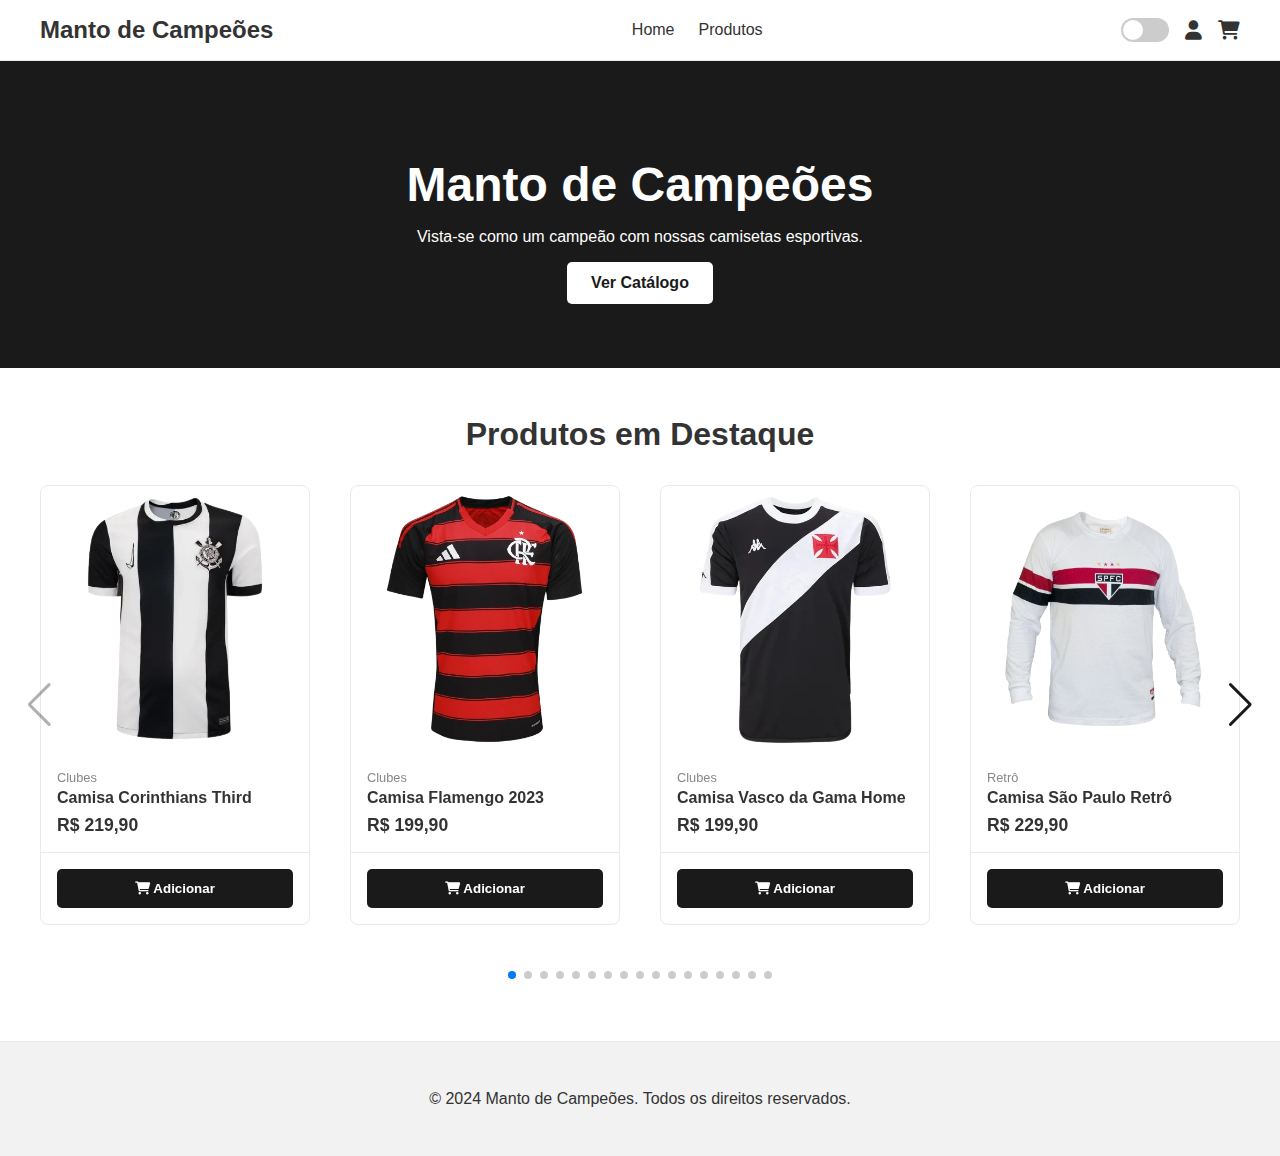
<file: manto-de-campeoes2/index.html>
<!DOCTYPE html>
<html lang="pt-BR">
<head>
    <meta charset="UTF-8">
    <meta name="viewport" content="width=device-width, initial-scale=1.0">
    <title>Manto de Campeões</title>
    <link rel="stylesheet" href="css/style.css">
    <link rel="stylesheet" href="https://cdnjs.cloudflare.com/ajax/libs/font-awesome/6.0.0-beta3/css/all.min.css">
    <link rel="stylesheet" href="https://unpkg.com/swiper/swiper-bundle.min.css" />
</head>
<body>

    <header class="site-header">
        <div class="container">
            <a href="index.html" class="logo">Manto de Campeões</a>
            <nav class="main-nav">
                <a href="index.html">Home</a>
                <a href="produtos.html">Produtos</a>
            </nav>
            <div class="header-actions">
                <div class="theme-switch-wrapper">
                    <label class="theme-switch" for="checkbox">
                        <input type="checkbox" id="checkbox" />
                        <div class="slider round"></div>
                    </label>
                </div>
                <a href="minha-conta.html" aria-label="Conta"><i class="fas fa-user"></i></a>
                <a href="#" aria-label="Carrinho" class="cart-icon-container" id="cart-icon">
                    <i class="fas fa-shopping-cart"></i>
                    <span id="cart-count">0</span>
                </a>
            </div>
        </div>
    </header>

    <main>
        <section class="hero">
            <div class="container">
                <h1>Manto de Campeões</h1>
                <p>Vista-se como um campeão com nossas camisetas esportivas.</p>
                <a href="produtos.html" class="btn btn-primary">Ver Catálogo</a>
            </div>
        </section>

        <section class="featured-products container">
            <h2>Produtos em Destaque</h2>
            <div class="swiper-container">
                <div class="swiper-wrapper" id="featured-grid">
                    </div>
                <div class="swiper-pagination"></div>

                <div class="swiper-button-prev"></div>
                <div class="swiper-button-next"></div>
            </div>
        </section>
    </main>

    <footer class="site-footer">
        <div class="container">
            <p>&copy; 2024 Manto de Campeões. Todos os direitos reservados.</p>
        </div>
    </footer>

    <div id="cart-modal" class="modal-overlay hidden">
        <div class="modal-content">
            <div class="modal-header">
                <h2>Meu Carrinho</h2>
                <button id="close-modal-btn" class="close-btn">&times;</button>
            </div>
            <div id="cart-items-container" class="modal-body">
            </div>
            <div class="modal-footer">
                <div class="subtotal">
                    <strong>Subtotal:</strong>
                    <span id="cart-subtotal">R$ 0,00</span>
                </div>
                <a href="checkout.html" class="btn btn-primary checkout-btn">Finalizar Compra</a>
            </div>
        </div>
    </div>
<script src="https://unpkg.com/swiper/swiper-bundle.min.js"></script>
<script src="js/cart.js"></script>
<script src="js/main.js"></script>
</body>
</html>
</file>
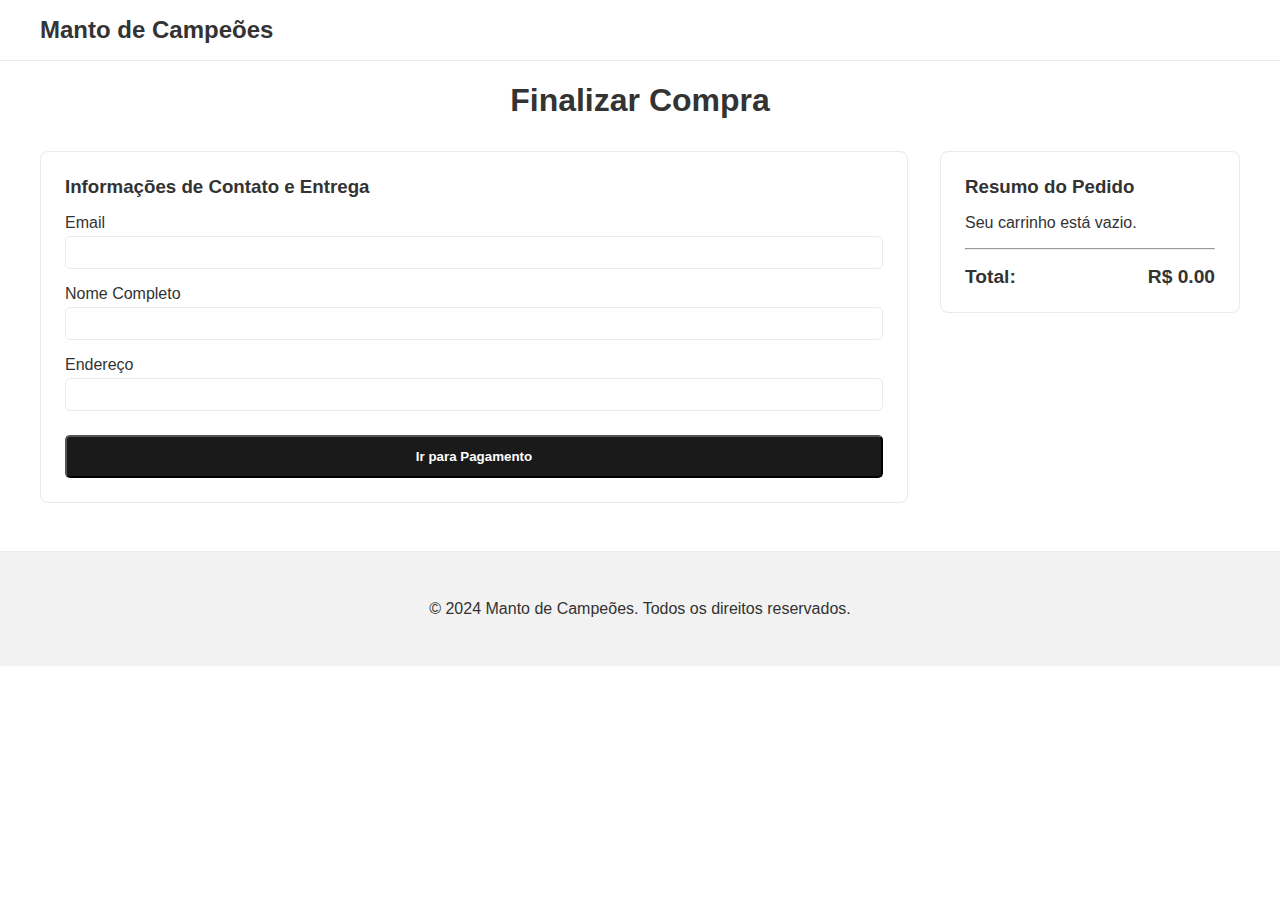
<file: manto-de-campeoes2/checkout.html>
<!DOCTYPE html>
<html lang="pt-BR">
<head>
    <meta charset="UTF-8">
    <meta name="viewport" content="width=device-width, initial-scale=1.0">
    <title>Checkout - Manto de Campeões</title>
    <link rel="stylesheet" href="css/style.css">
    <link rel="stylesheet" href="https://cdnjs.cloudflare.com/ajax/libs/font-awesome/6.0.0-beta3/css/all.min.css">
</head>
<body>
    <header class="site-header">
        <div class="container">
            <a href="index.html" class="logo">Manto de Campeões</a>
        </div>
    </header>

    <main class="container">
        <h1 class="page-title">Finalizar Compra</h1>
        <div class="checkout-layout">
            <div class="checkout-form">
                <div class="card">
                    <h3>Informações de Contato e Entrega</h3>
                    <form id="checkout-form">
                        <label for="email">Email</label>
                        <input type="email" id="email" required>
                        <label for="name">Nome Completo</label>
                        <input type="text" id="name" required>
                        <label for="address">Endereço</label>
                        <input type="text" id="address" required>
                        <button type="submit" class="btn btn-primary checkout-btn">Ir para Pagamento</button>
                    </form>
                </div>
            </div>
            <aside class="order-summary">
                <div class="card">
                    <h3>Resumo do Pedido</h3>
                    <div id="summary-items"></div>
                    <hr>
                    <div class="summary-total">
                        <strong>Total:</strong>
                        <strong id="summary-total-value">R$ 0,00</strong>
                    </div>
                </div>
            </aside>
        </div>
    </main>

    <footer class="site-footer">
        <div class="container">
            <p>&copy; 2024 Manto de Campeões. Todos os direitos reservados.</p>
        </div>
    </footer>

    <script>
        document.addEventListener('DOMContentLoaded', () => {
            const cartItems = JSON.parse(localStorage.getItem('cart')) || [];
            const summaryItemsContainer = document.getElementById('summary-items');
            const summaryTotalElement = document.getElementById('summary-total-value');
            
            if (cartItems.length === 0) {
                summaryItemsContainer.innerHTML = '<p>Seu carrinho está vazio.</p>';
            } else {
                cartItems.forEach(item => {
                    const itemElement = document.createElement('p');
                    itemElement.textContent = `${item.quantity}x ${item.name}`;
                    summaryItemsContainer.appendChild(itemElement);
                });
            }
            
            const total = cartItems.reduce((sum, item) => sum + item.price * item.quantity, 0);
            summaryTotalElement.textContent = `R$ ${total.toFixed(2).replace(',', ',')}`;

            document.getElementById('checkout-form').addEventListener('submit', (e) => {
                e.preventDefault();
                alert('Pedido realizado com sucesso! (Isso é uma simulação)');
                localStorage.removeItem('cart'); // Limpa o carrinho
                window.location.href = 'index.html'; // Redireciona para a home
            });
        });
    </script>
</body>
</html>
</file>
<file: manto-de-campeoes2/css/style.css>
/* --- GERAL --- */
:root {
    --primary-color: #1a1a1a;
    --secondary-color: #f2f2f2;
    --text-color: #333;
    --background-color: #ffffff;
    --border-color: #eaeaea;
}

body {
    margin: 0;
    font-family: -apple-system, BlinkMacSystemFont, "Segoe UI", Roboto, "Helvetica Neue", Arial, sans-serif;
    color: var(--text-color);
    background-color: var(--background-color);
    transition: background-color 0.3s, color 0.3s;
}

.container {
    max-width: 1200px;
    margin: 0 auto;
    padding: 0 1.5rem;
}

a {
    text-decoration: none;
    color: inherit;
}

/* --- HEADER --- */
.site-header {
    background: var(--background-color);
    border-bottom: 1px solid var(--border-color);
    padding: 1rem 0;
    transition: background-color 0.3s, border-color 0.3s;
}

.site-header .container {
    display: flex;
    justify-content: space-between;
    align-items: center;
}

.logo {
    font-weight: bold;
    font-size: 1.5rem;
}

.main-nav {
    display: flex;
    gap: 1.5rem;
}

.header-actions {
    display: flex;
    align-items: center;
    gap: 1rem;
}

.header-actions i {
    font-size: 1.2rem;
}

.cart-icon-container {
    position: relative;
    display: flex;
    align-items: center;
}

#cart-count {
    position: absolute;
    top: -8px;
    right: -8px;
    background-color: red;
    color: white;
    border-radius: 50%;
    padding: 2px 6px;
    font-size: 0.75rem;
    font-weight: bold;
    display: flex;
    align-items: center;
    justify-content: center;
    min-width: 20px;
    min-height: 20px;
    box-sizing: border-box;
}


/* --- HERO SECTION --- */
.hero {
    background-color: var(--primary-color);
    color: white;
    text-align: center;
    padding: 4rem 0;
    margin-bottom: 3rem;
}

.hero h1 {
    font-size: 3rem;
    margin-bottom: 1rem;
}

.btn {
    display: inline-block;
    padding: 0.75rem 1.5rem;
    border-radius: 5px;
    font-weight: bold;
    transition: background-color 0.3s, color 0.3s;
}

.btn-primary {
    background-color: white;
    color: var(--primary-color);
}
.btn-primary:hover {
    background-color: #f0f0f0;
}


/* --- PRODUCT GRID & CARD --- */
.featured-products h2, .page-title {
    text-align: center;
    font-size: 2rem;
    margin-bottom: 2rem;
}

.product-grid {
    display: grid;
    grid-template-columns: repeat(auto-fill, minmax(250px, 1fr));
    gap: 1.5rem;
}

.product-card {
    border: 1px solid var(--border-color);
    border-radius: 8px;
    overflow: hidden;
    transition: box-shadow 0.3s, transform 0.3s, background-color 0.3s;
    background-color: var(--background-color);
    display: flex;
    flex-direction: column;
}

.product-card:hover {
    transform: translateY(-5px);
    box-shadow: 0 4px 20px rgba(0, 0, 0, 0.1);
}

.product-image img {
    width: 100%;
    height: auto;
    display: block;
}

.product-info {
    padding: 1rem;
    flex-grow: 1;
}

.product-category {
    font-size: 0.8rem;
    color: #888;
    margin-bottom: 0.25rem;
}

.product-info h3 {
    margin: 0 0 0.5rem 0;
    font-size: 1rem;
}

.product-price {
    font-weight: bold;
    font-size: 1.1rem;
}

.product-footer {
    padding: 1rem;
    border-top: 1px solid var(--border-color);
}

.add-to-cart-btn {
    width: 100%;
    padding: 0.75rem;
    background-color: var(--primary-color);
    color: white;
    border: none;
    border-radius: 5px;
    cursor: pointer;
    font-weight: bold;
}

.add-to-cart-btn:hover {
    opacity: 0.9;
}


/* --- CATALOG PAGE --- */
.catalog {
    display: flex;
    gap: 2rem;
}

.filters {
    width: 200px;
    flex-shrink: 0;
    border: 1px solid var(--border-color);
    border-radius: 8px;
    padding: 1rem;
    background-color: var(--background-color);
    transition: background-color 0.3s, border-color 0.3s;
}

.filter-group {
    margin-bottom: 1.5rem;
}

.filter-group h3 {
    margin-top: 0;
    margin-bottom: 0.75rem;
    font-size: 1.1rem;
}

.filter-group select {
    width: 100%;
    padding: 0.5rem;
    border: 1px solid var(--border-color);
    border-radius: 5px;
    background-color: var(--background-color);
    color: var(--text-color);
}


.product-grid-container {
    flex-grow: 1;
}

/* --- FOOTER --- */
.site-footer {
    text-align: center;
    padding: 2rem 0;
    margin-top: 3rem;
    background-color: var(--secondary-color);
    border-top: 1px solid var(--border-color);
    transition: background-color 0.3s, border-color 0.3s;
}

/* --- ESTILOS DA PÁGINA MINHA CONTA --- */
.account-page .page-title {
    text-align: left;
    margin-bottom: 2rem;
}

.account-layout {
    display: flex;
    gap: 2rem;
    align-items: flex-start;
}

.account-sidebar {
    width: 240px;
    flex-shrink: 0;
    border: 1px solid var(--border-color);
    border-radius: 8px;
    padding: 1rem;
}

.account-sidebar nav {
    display: flex;
    flex-direction: column;
}

.account-sidebar a {
    padding: 0.75rem 1rem;
    border-radius: 5px;
    display: flex;
    align-items: center;
    gap: 0.75rem;
    font-weight: 500;
}

.account-sidebar a:hover {
    background-color: var(--secondary-color);
}

.account-sidebar a.active {
    background-color: var(--primary-color);
    color: white;
}

.account-sidebar a.logout {
    color: #d9534f;
}

.account-content {
    flex-grow: 1;
    display: flex;
    flex-direction: column;
    gap: 1.5rem;
}

.card {
    border: 1px solid var(--border-color);
    border-radius: 8px;
    padding: 1.5rem;
    background-color: var(--background-color);
    transition: background-color 0.3s, border-color 0.3s;
}

.card h3 {
    margin-top: 0;
    margin-bottom: 1rem;
}

.btn-secondary {
    background: none;
    border: 1px solid var(--primary-color);
    color: var(--primary-color);
    padding: 0.5rem 1rem;
    border-radius: 5px;
    cursor: pointer;
    margin-top: 1rem;
}

/* --- ESTILOS DO MODAL DO CARRINHO --- */
.modal-overlay {
    position: fixed;
    top: 0;
    left: 0;
    width: 100%;
    height: 100%;
    background-color: rgba(0, 0, 0, 0.6);
    display: flex;
    justify-content: center;
    align-items: center;
    z-index: 1000;
}

.modal-overlay.hidden {
    display: none;
}

.modal-content {
    background: white;
    padding: 1.5rem;
    border-radius: 8px;
    width: 90%;
    max-width: 500px;
    max-height: 80vh;
    display: flex;
    flex-direction: column;
}

.modal-header {
    display: flex;
    justify-content: space-between;
    align-items: center;
    border-bottom: 1px solid var(--border-color);
    padding-bottom: 1rem;
    margin-bottom: 1rem;
}

.modal-header h2 {
    margin: 0;
}

.close-btn {
    background: none;
    border: none;
    font-size: 2rem;
    cursor: pointer;
    color: var(--text-color);
}

.modal-body {
    overflow-y: auto;
    flex-grow: 1;
}

.cart-item {
    display: flex;
    gap: 1rem;
    align-items: center;
    margin-bottom: 1rem;
}

.cart-item-info {
    flex-grow: 1;
}

.cart-item-info h4 {
    margin: 0 0 0.25rem;
}

.cart-item-actions {
    display: flex;
    align-items: center;
    gap: 0.5rem;
}

.remove-item-btn {
    color: #d9534f;
    background: none;
    border: none;
    cursor: pointer;
}

.modal-footer {
    border-top: 1px solid var(--border-color);
    padding-top: 1rem;
    margin-top: 1rem;
    display: flex;
    flex-direction: column;
    gap: 1rem;
}

.subtotal {
    display: flex;
    justify-content: space-between;
    font-weight: bold;
    font-size: 1.1rem;
}

.checkout-btn {
    width: 100%;
    text-align: center;
    background-color: var(--primary-color);
    color: white;
    padding: 0.75rem 1.5rem;
    box-sizing: border-box;
}


/* --- ESTILOS DA PÁGINA DE CHECKOUT --- */
.checkout-layout {
    display: flex;
    flex-direction: column-reverse;
    gap: 2rem;
}

@media (min-width: 768px) {
    .checkout-layout {
        flex-direction: row;
        align-items: flex-start;
    }
}

.checkout-form {
    flex-grow: 1;
}

.order-summary {
    width: 100%;
}

@media (min-width: 768px) {
    .order-summary {
        width: 300px;
        flex-shrink: 0;
    }
}

#checkout-form label {
    display: block;
    margin-top: 1rem;
    margin-bottom: 0.25rem;
    font-weight: 500;
}

#checkout-form input {
    width: 100%;
    padding: 0.5rem;
    border: 1px solid var(--border-color);
    border-radius: 5px;
    box-sizing: border-box; 
    background-color: var(--background-color);
    color: var(--text-color);
}

#checkout-form button {
    margin-top: 1.5rem;
    width: 100%;
    text-align: center;
}

.summary-total {
    display: flex;
    justify-content: space-between;
    font-size: 1.2rem;
    margin-top: 1rem;
}

/* --- DARK MODE --- */
[data-theme="dark"] {
    --primary-color: #007bff;
    --secondary-color: #2c2c2c;
    --text-color: #e0e0e0;
    --background-color: #121212;
    --border-color: #3a3a3a;
}

[data-theme="dark"] .site-header,
[data-theme="dark"] .site-footer {
    background-color: #1c1c1c;
}

[data-theme="dark"] .hero {
    background-color: #1c1c1c;
    color: var(--text-color);
}

[data-theme="dark"] .btn-primary {
    background-color: var(--primary-color);
    color: #ffffff;
}

[data-theme="dark"] .btn-primary:hover {
    opacity: 0.9;
}

[data-theme="dark"] .product-card,
[data-theme="dark"] .card,
[data-theme="dark"] .modal-content,
[data-theme="dark"] .filters {
    background-color: var(--secondary-color);
    border-color: var(--border-color);
}

[data-theme="dark"] .filter-group select {
    background-color: #3a3a3a;
    color: var(--text-color);
    border-color: #555;
}


[data-theme="dark"] .account-sidebar a:hover {
    background-color: #3a3a3a;
}

[data-theme="dark"] .account-sidebar a.active {
    background-color: var(--primary-color);
    color: #ffffff;
}

[data-theme="dark"] .add-to-cart-btn,
[data-theme="dark"] .checkout-btn,
[data-theme="dark"] #checkout-form button {
    background-color: var(--primary-color);
    color: #ffffff;
}

[data-theme="dark"] .filters label {
    color: var(--text-color);
}

/* --- THEME TOGGLE --- */
.theme-switch-wrapper {
    display: flex;
    align-items: center;
}

.theme-switch {
    display: inline-block;
    height: 24px;
    position: relative;
    width: 48px;
}

.theme-switch input {
    display:none;
}

.slider {
    background-color: #ccc;
    bottom: 0;
    cursor: pointer;
    left: 0;
    position: absolute;
    right: 0;
    top: 0;
    transition: .4s;
    border-radius: 24px;
}

.slider:before {
    background-color: #fff;
    bottom: 2px;
    content: "";
    height: 20px;
    left: 2px;
    position: absolute;
    transition: .4s;
    width: 20px;
    border-radius: 50%;
}

input:checked + .slider {
    background-color: var(--primary-color);
}

input:checked + .slider:before {
    transform: translateX(24px);
}

/* --- SWIPER CAROUSEL --- */
.featured-products {
    position: relative;
    padding-bottom: 50px; /* Add space for pagination */
}

.swiper-container {
    width: 100%;
    height: 100%;
    overflow: hidden; /* Prevent overflow */
}

.swiper-pagination {
    bottom: 10px !important; /* Move pagination to the bottom */
}

.swiper-button-next,
.swiper-button-prev {
    color: var(--primary-color) !important;
}
</file>
